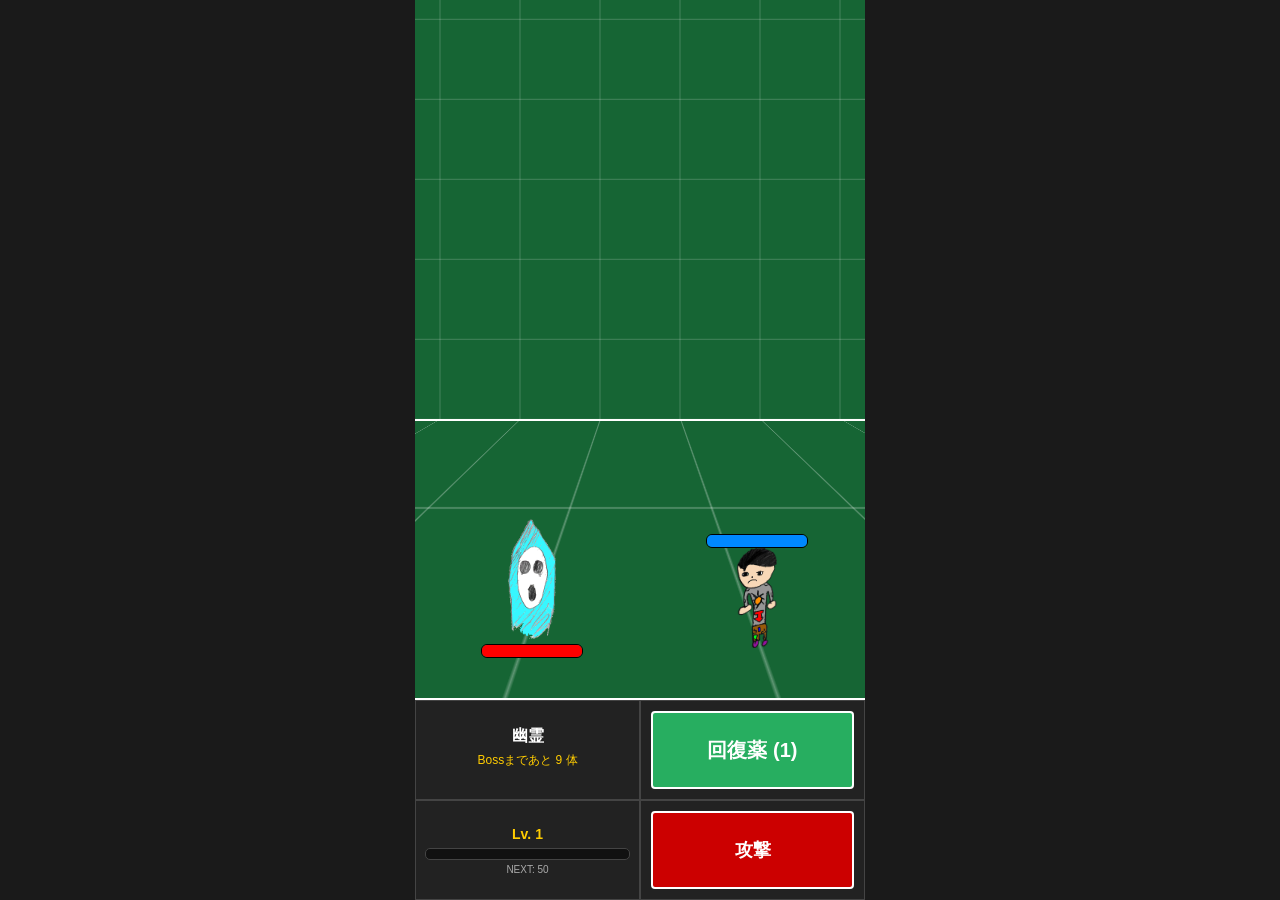
<file: battle.html>
<!DOCTYPE html>
<html>
<head>
    <meta charset="UTF-8">
    <meta name="viewport" content="width=device-width, initial-scale=1.0">
    <title>バトル画面</title>
    <link rel="stylesheet" href="battle_style.css">
</head>
<body>
<div id="game-container">
    <!-- 上半分：バトルフィールド -->
    <div id="battle-field">
        <div id="boss-curtain"></div>
        <!-- 敵サイド -->
        <div class="character-side" id="enemy-side">
            <div id="damage-effect"></div>
            <img src="assets/enemy.png" id="monster-sprite" alt="モンスター">
            <div class="hp-bar-container">
                <div id="hp-bar-fill"></div>
            </div>
        </div>

        <!-- プレイヤーサイド -->
        <div class="character-side" id="player-side">
            <div class="hp-bar-container">
                <div id="player-hp-bar-fill" style="background-color: #0088ff; width: 100%;"></div>
            </div>
            <img src="assets/player.png" id="player-sprite" alt="プレイヤー">
            <div id="player-damage-effect"></div>
        </div>

        <!-- 帰還ボタン（フィールド内に浮かせる） -->
        <button id="home-return-button" onclick="location.href='home.html'" style="display: none;">
            拠点へ戻る
        </button>
    </div>

    <!-- 下半分：UIコンテナ -->
    <div id="ui-container">
        <!-- 1. 左上 -->
        <div class="ui-slot" id="log-slot">
            <h1 id="monster-name">モンスター</h1>
            <p id="message-text">冒険開始！</p>
        </div>
        <!-- 2. 右上：回復薬ボタン -->
        <div class="ui-slot" id="item-slot">
            <button id="heal-button" style="width: 100%; height: 100%; background-color: #27ae60; color: white; font-weight: bold; border: 2px solid #fff; border-radius: 4px; cursor: pointer; font-size: 20px;">
                回復薬 (<span id="potion-count">0</span>)
            </button>
        </div>

        <!-- 3. 左下：ここを丸ごと差し替え -->
        <div class="ui-slot" id="level-slot">
            <div style="font-size: 14px; font-weight: bold; color: #ffcc00; margin-bottom: 2px;">
                Lv. <span id="level-text">1</span>
            </div>
            
            <!-- 経験値バーの土台 -->
            <div class="exp-bar-outer" style="width: 100%; height: 10px; background: #111; border: 1px solid #444; border-radius: 5px; overflow: hidden; margin: 4px 0; position: relative;">
                <!-- 経験値バーの中身（緑） -->
                <div id="exp-bar-fill" style="width: 0%; height: 100%; background: linear-gradient(90deg, #00ff88, #00aa55); transition: width 0.4s ease-out;"></div>
            </div>
            
            <!-- ここが重要！JSが探しているIDです -->
            <div style="font-size: 10px; color: #aaa;">
                NEXT: <span id="exp-needed-text">---</span>
            </div>
        </div>

        <!-- 4. 右下 -->
        <div class="ui-slot">
            <button id="attack-button">攻撃</button>
        </div>
    </div>
    <!-- battle.html の game-container の中（最後の方）に追加 -->
    <div id="gameover-modal" class="modal-overlay" style="display: none;">
        <div class="modal-content">
            <h2 style="color: #ff0000;">GAME OVER</h2>
            <p>力尽きてしまった...</p>
            <button onclick="location.href='home.html'" style="padding: 10px 20px; cursor: pointer;">拠点へ戻る</button>
        </div>
    </div>


</div>
<script src="items.js"></script>
<script src="battle.js"></script>
</body>
</html>
</file>
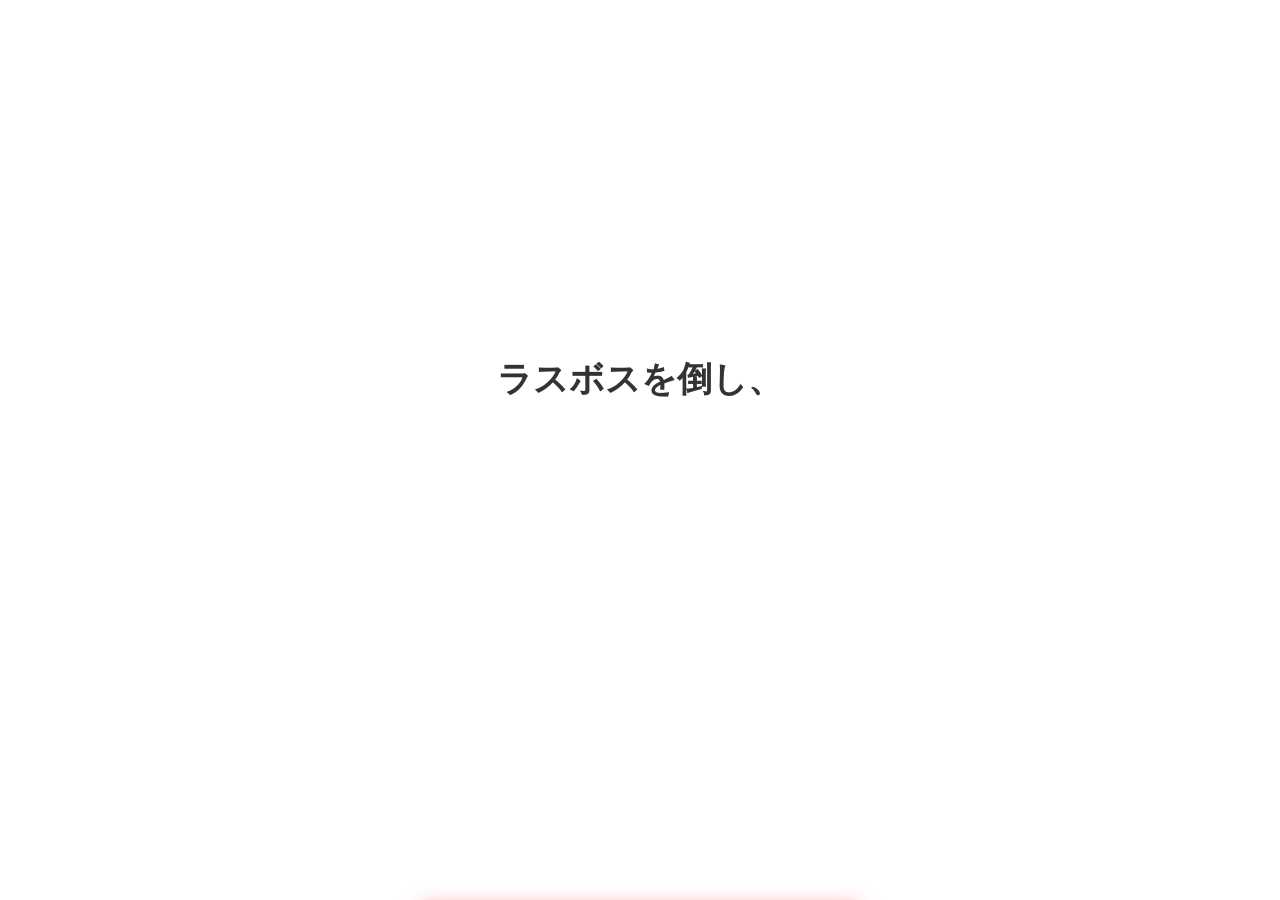
<file: ending.html>
<!DOCTYPE html>
<html lang="ja">
<head>
    <meta charset="UTF-8">
    <!-- 📱 【超重要：スマホ文字縮小バグ完全解決コード】 -->
    <!-- これを1行入れるだけで、スマホの画面サイズに文字やボタンが等倍でクッキリ大きくフィットします -->
    <meta name="viewport" content="width=device-width, initial-scale=1.0, maximum-scale=1.0, user-scalable=no">
    <title>Ending</title>
    <style>
        body {
            margin: 0;
            background: #fff;
            display: flex;
            justify-content: center;
            align-items: center;
            height: 100vh;
            overflow: hidden;
            font-family: "MS明朝", serif;
            transition: background 2s ease;
        }

        /* 裏クリア時に画面を神聖な黒・金デザインにするための特殊クラス */
        body.true-clear-style {
            background: #000000 !important;
        }
        body.true-clear-style #ending-text {
            color: #ffea00 !important; /* 金色の文字 */
        }
        body.true-clear-style #next-stage-popup {
            background: rgba(0, 20, 0, 0.9) !important; /* 深緑・聖なるシールド */
            border: 2px solid #ffea00 !important;
            box-shadow: 0 0 20px rgba(255, 234, 0, 0.6) !important;
        }
        body.true-clear-style .go-extra-btn {
            color: #ffea00 !important;
            border: 1px solid #ffea00 !important;
        }
        body.true-clear-style .go-extra-btn:hover {
            background: #ffea00 !important;
            color: #000 !important;
        }

        .noise-bg {
            position: fixed;
            top: -50%; left: -50%; width: 200%; height: 200%;
            background: url('https://transparenttextures.com');
            opacity: 0;
            pointer-events: none;
            z-index: 1;
        }

        @keyframes noise-anim {
            0% { transform: translate(0,0); }
            10% { transform: translate(-2px,-2px); }
            20% { transform: translate(2px,2px); }
            30% { transform: translate(-2px,4px); }
            100% { transform: translate(0,0); }
        }

        .noise-active {
            opacity: 0.2;
            animation: noise-anim 0.1s infinite;
        }

        #ending-text {
            text-align: center;
            z-index: 10;
            color: #333;
            transition: color 2s ease;
            box-sizing: border-box;
            padding: 20px;
            width: 100%;
            max-width: 450px; /* スマホサイズ内包 */
        }

        /* 💡 パソコン表示時のベース文字サイズを調整 */
        #ending-text h1 { font-size: 2.2rem; opacity: 0; transition: opacity 1.5s ease; margin-bottom: 25px; }
        #ending-text p { font-size: 1.4rem; opacity: 0; transition: opacity 1.5s ease; line-height: 1.8; }

        #fion-text {
            display: block;
            margin-top: 35px;
            font-size: 1.3rem;
            color: #ff4444;
            opacity: 0;
            transition: opacity 3s ease;
        }

        /* 画面下のポップアップ設定 */
        #next-stage-popup {
            position: fixed;
            bottom: -150px; /* 最初は隠しておく */
            left: 50%;
            transform: translateX(-50%);
            width: 85%;
            max-width: 400px;
            background: rgba(40, 0, 0, 0.9);
            border: 2px solid #ff4444;
            padding: 25px 20px;
            text-align: center;
            z-index: 100;
            transition: bottom 1s ease-out;
            border-radius: 10px;
            box-shadow: 0 0 20px rgba(255, 68, 68, 0.5);
        }

        #next-stage-popup.show {
            bottom: 60px; /* 浮かび上がる位置 */
        }

        .go-extra-btn {
            background: #000;
            color: #ff4444;
            border: 1px solid #ff4444;
            padding: 12px 24px;
            cursor: pointer;
            font-weight: bold;
            font-family: inherit;
            margin-top: 15px;
            font-size: 16px;
            border-radius: 5px;
        }

        .go-extra-btn:hover {
            background: #ff4444;
            color: #000;
        }

        ruby rt { font-size: 0.6em; }

        /* 📱 【レスポンシブ拡張】スマホ画面（450px以下）の時、文字とスキップボタンをガツンと巨大化させる */
        @media screen and (max-width: 450px) {
            #ending-text h1, body.true-clear-style #t1 {
                font-size: 32px !important;  /* 「ラスボスを倒し、」を非常に大きく */
                margin-bottom: 25px !important;
            }
            #ending-text p {
                font-size: 20px !important;  /* 「冒険はこれで終わった…」を読みやすく */
                line-height: 1.7 !important;
                margin: 15px 0 !important;
            }
            #fion-text {
                font-size: 18px !important;  /* 不穏な赤文字をクッキリ */
                margin-top: 45px !important;
                line-height: 1.6 !important;
            }
            #next-stage-popup {
                width: 90% !important;     
                padding: 20px !important;
            }
            #popup-title {
                font-size: 16px !important;  
                line-height: 1.5 !important;
            }
            .go-extra-btn {
                font-size: 16px !important;  
                padding: 14px 28px !important;
                width: 100% !important;      
                box-sizing: border-box;
            }
            /* 💡 右上の「▶ スキップ」ボタンをスマホの親指で確実にタップできる超快適サイズに巨大化 */
            #manual-skip-btn {
                top: 15px !important;
                right: 15px !important;
                padding: 10px 22px !important; /* ボタン自体の厚み（押しやすさ）をアップ */
                font-size: 16px !important;    /* 「▶ スキップ」の文字自体を大きく */
                border-radius: 25px !important;
                background: rgba(0, 0, 0, 0.85) !important; /* よりクッキリ見やすく */
            }
        }
    </style>
</head>

<body>

    <div class="noise-bg" id="noise"></div>

    <!-- 💡 【新規追加】スキップボタン（最初は非表示、スマホ枠の右上に固定されます） -->
    <button id="manual-skip-btn" style="
        display: none; 
        position: fixed; 
        top: 20px; 
        right: 20px; 
        z-index: 200; 
        background: rgba(0, 0, 0, 0.7); 
        color: #fff; 
        border: 1px solid #555; 
        padding: 6px 14px; 
        font-size: 13px; 
        font-weight: bold; 
        border-radius: 20px; 
        cursor: pointer;
        box-shadow: 0 0 10px rgba(0,0,0,0.5);
    ">
        ▶ スキップ
    </button>

    <div id="ending-text">
        <h1 id="t1">ラスボスを倒し、</h1>
        <p id="t2">冒険はこれで終わった……</p>
        <span id="fion-text">
            しかし、何やら<ruby>不穏<rt>ふおん</rt></ruby>な雰囲気が漂い始める…
        </span>
    </div>

    <!-- ポップアップ枠 -->
    <div id="next-stage-popup">
        <div id="popup-title" style="color: #fff; margin-bottom: 10px; font-size: 14px;">未知の領域への扉が開かれた…</div>
        <button class="go-extra-btn" id="popup-btn" onclick="goToExtra()">本当の戦いへ向かう</button>
    </div>

<script>
// グローバル変数として定義し、HTML側のonclickから呼び出せるように連動
let goToExtra = function() {}; 

window.addEventListener('DOMContentLoaded', () => {
    // 1. セーブデータを読み込む（現在のステージIDを取得）
    const savedData = JSON.parse(localStorage.getItem('hacksla_data') || '{}');
    const stageId = Number(savedData.currentStageId) || 5;

    // 操作するHTML要素を取得
    const t1 = document.getElementById('t1');
    const t2 = document.getElementById('t2');
    const fionText = document.getElementById('fion-text');
    const noise = document.getElementById('noise');
    const popup = document.getElementById('next-stage-popup');
    const popupTitle = document.getElementById('popup-title');
    const popupBtn = document.getElementById('popup-btn');
    const skipBtn = document.getElementById('manual-skip-btn'); // スキップボタン

    // ⏳ 共通の時間差フェードイン演出（タイムライン）
    setTimeout(() => { if(t1) t1.style.opacity = 1; }, 500);
    setTimeout(() => { if(t2) t2.style.opacity = 1; }, 2000);

    // 2. 【裏ステージ（ステージ8）クリアの演出】
    // 2. 【裏ステージ（ステージ8）クリアの演出】
    if (stageId === 8) {
        // 💡【修正】最初は白い背景をキープし、文字だけをゴールドに変更！
        if (t1) t1.innerText = "✨ TRUE CLEAR ✨";
        if (t2) t2.innerHTML = "あなたは『異界の支配者』を<br>完全に討ち果たした！<br>蠢く赤暗い霧は晴れ、<br>真の平和が訪れた。";
        
        // 3.5秒後に、祝福のメッセージをフェードイン
        setTimeout(() => {
            if (fionText) {
                fionText.style.color = "#ffea00"; // 金色
                fionText.innerHTML = "🎉 裏ステージ、制覇おめでとうございます！！";
                fionText.style.opacity = 1;
            }
        }, 3500);

        // 💥【新規追加】4.5秒後に、画面全体が「ゆっくりと神聖な漆黒（黒＋金デザイン）」へ変化するドラマチック演出！
        setTimeout(() => {
            document.body.classList.add('true-clear-style');
        }, 4500);

        // 6.5秒後に、クリア祝いのポップアップをせり上げる
        const bossTimer = setTimeout(() => {
            if (popupTitle) popupTitle.innerText = "異界の脅威は去った。さぁ戻ろう！";
            if (popupBtn) popupBtn.innerText = "拠点へ戻る";
            if (popup) popup.classList.add('show');
            if (skipBtn) skipBtn.style.display = "none";
        }, 6500);

        // ボタンを押したときの挙動を「拠点へ戻る」に設定
        goToExtra = function() {
            savedData.hasSeenTrueEnding = true;
            savedData.currentStageId = 6;
            localStorage.setItem('hacksla_data', JSON.stringify(savedData));
            location.href = 'home.html';
        };

        if (skipBtn && savedData.hasSeenTrueEnding === true) {
            skipBtn.style.display = "block";
            skipBtn.onclick = () => {
                clearTimeout(bossTimer);
                goToExtra();
            };
        }


    // 3. 【通常ステージ（ステージ5）クリアの演出】
    } else {
        // 元からあった不穏なノイズ演出タイムラインをそのまま実行
        setTimeout(() => {
            if (fionText) fionText.style.opacity = 1;
        }, 3500);

        // 5.5秒後に画面がバグるノイズを発動
        setTimeout(() => {
            if (noise) noise.classList.add('noise-active');
            document.body.style.background = "#200000"; // 薄暗い赤に変色
            if (t1) t1.style.color = "#ff4444";
            if (t2) t2.style.color = "#ff4444";
        }, 5500);

        // 7.5秒後に、異界ゲート解放のポップアップをせり上げる
        const normalTimer = setTimeout(() => {
            if (popup) popup.classList.add('show');
            if (skipBtn) skipBtn.style.display = "none"; // ポップアップが出たらスキップは消す
        }, 7500);

        // ボタンを押したときの挙調を「裏ステージ解放」に設定
        goToExtra = function() {
            // ⭐ 1回見た記憶（フラグ）をセーブデータに刻む
            savedData.hasSeenNormalEnding = true;
            savedData.isExtraUnlocked = true;
            savedData.currentStageId = 6; // 初期値をステージ6にする
            localStorage.setItem('hacksla_data', JSON.stringify(savedData));
            location.href = 'extra_stage_select.html';
        };

        // 💡 既読プレイヤーへのスキップ処理のバインド
        if (skipBtn && savedData.hasSeenNormalEnding === true) {
            skipBtn.style.display = "block"; // 過去に見ていればスキップボタンを表示！
            skipBtn.onclick = () => {
                clearTimeout(normalTimer); // 演出タイマーをすべて停止
                goToExtra(); // 即座にデータを保存して裏の選択画面へワープ
            };
        }
    }
});
</script>

</body>
</html>
</file>
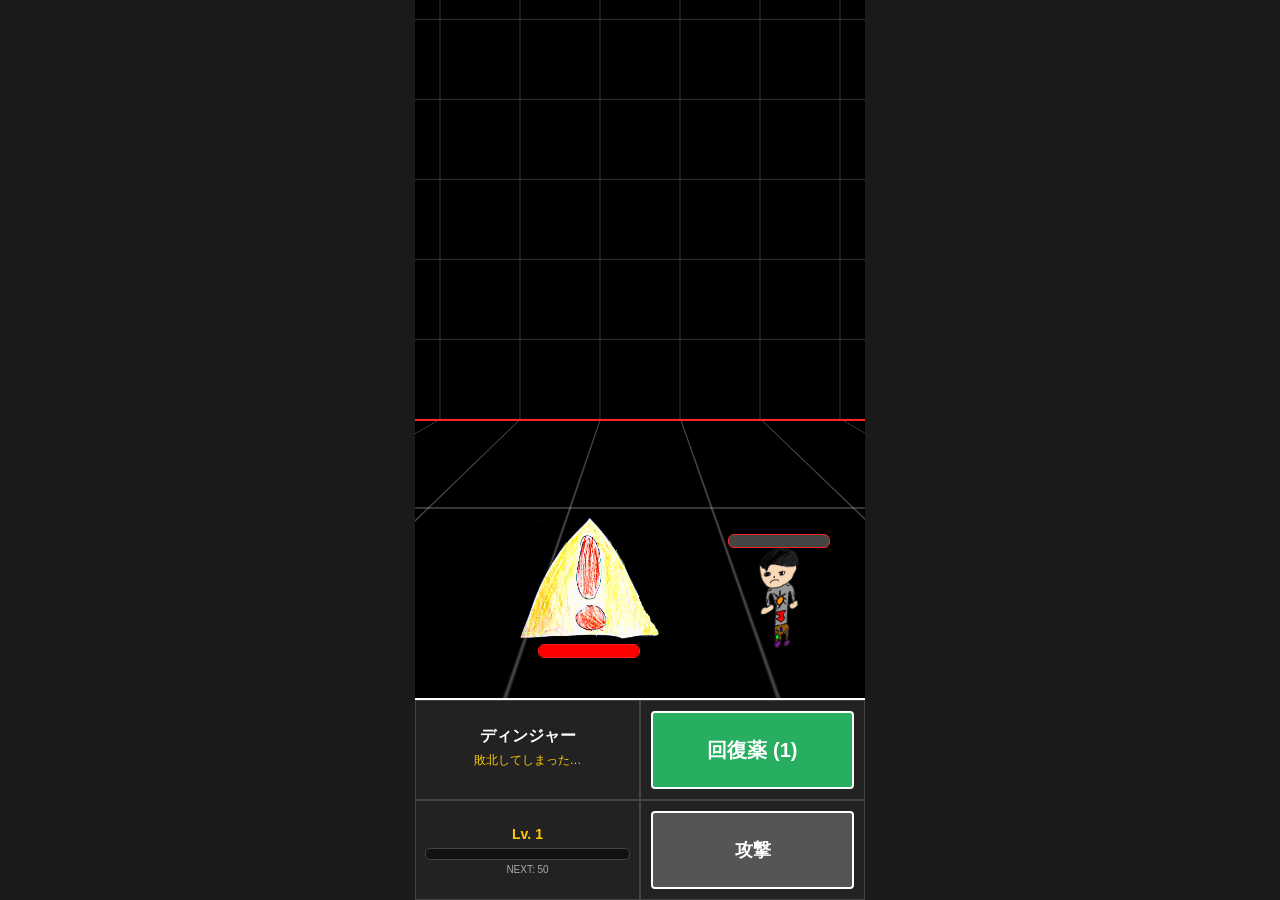
<file: extra_stage.html>
<!DOCTYPE html>
<html>
<head>
    <meta charset="UTF-8">
    <meta name="viewport" content="width=device-width, initial-scale=1.0">
    <title>バトル画面</title>
    <link rel="stylesheet" href="battle_style.css">
    <!-- ★裏ステージ専用：壁・地面の全境界線を赤く明滅 ＋ 真ボス専用・時空の歪み（超・線増量版）★ -->
    <style>
        /* 1. 【壁と地面の間の線を含め、すべての境界線を赤く染める】 */
        #battle-field,
        #battle-field *,
        #battle-field::before,
        #battle-field::after,
        .character-side,
        [class*="line"], 
        [id*="line"],
        [class*="grid"],
        [id*="grid"],
        [class*="floor"],
        [class*="wall"],
        [class*="border"],
        [id*="border"],
        [class*="divider"],
        [id*="divider"] {
            border-color: #ff2222 !important;
            border-bottom-color: #ff2222 !important;
            border-top-color: #ff2222 !important;
            outline-color: #ff2222 !important;
        }

        /* 2. 画面を三角に欠けさせず、背景線を怪しく赤く明滅させる設定 */
        #battle-field {
            position: relative !important;
            animation: extra-red-glow 2.5s infinite ease-in-out !important;
            box-sizing: border-box !important;
            background-color: #100000;
        }

        /* 🌀【本物再現】クロノトリガー魔王戦・時空の歪み（サイケデリック縦縞ウェーブ） */
        /* 丸い吸い込みではなく、紫・赤・黒の禍々しい歪んだ縦縞模様が永久ループで横に超高速で走り抜けます */
        .chrono-magus-distortion {
            position: absolute !important;
            top: 0 !important; left: 0 !important; width: 100% !important; height: 100% !important;
            z-index: 0 !important;
            pointer-events: none !important;
            background: linear-gradient(
                90deg, 
                #000 0%, #150025 15%, #400010 30%, #000 45%, 
                #250035 60%, #000 75%, #300000 90%, #000 100%
            ) !important;
            background-size: 300% 100% !important;
            animation: magus-warp-flow 1.5s infinite linear, magus-twist 4s infinite ease-in-out !important;
            overflow: hidden !important;
        }

        /* 空間を引き裂く、無数の超極細の縦スリットスピードライン（線量を圧倒的限界突破） */
        .chrono-magus-distortion::after {
            content: "" !important;
            position: absolute !important;
            top: 0 !important; left: 0 !important; width: 100% !important; height: 100% !important;
            background: repeating-linear-gradient(
                90deg,
                transparent,
                transparent 3px,
                rgba(255, 0, 50, 0.25) 5px,
                rgba(0, 0, 0, 0.4) 8px,
                transparent 12px
            ) !important;
            animation: magus-slit-vibrate 0.1s infinite linear !important; /* 超高速横振動 */
        }

        /* ⏳ アニメーション1：無数の縦縞スピードラインが左から右へ超高速で流れ去る永久ループ */
        @keyframes magus-warp-flow {
            0% { background-position: 0% 0%; }
            100% { background-position: 300% 0%; }
        }

        /* ⏳ アニメーション2：空間全体がグニャグニャと斜めに引き裂かれるように激しく波打つウェーブ効果 */
        @keyframes magus-twist {
            0% { 
                filter: hue-rotate(0deg) contrast(1.3) saturate(1.5); 
                transform: skewX(0deg) scale(1); 
            }
            50% { 
                filter: hue-rotate(-40deg) contrast(2) saturate(2.5); 
                transform: skewX(12deg) scale(1.1); 
            }
            100% { 
                filter: hue-rotate(0deg) contrast(1.3) saturate(1.5); 
                transform: skewX(0deg) scale(1); 
            }
        }

        /* ⏳ アニメーション3：スピードラインをパチパチと細かくガタガタと横振動させる */
        @keyframes magus-slit-vibrate {
            0% { transform: translateX(-2px); opacity: 0.8; }
            50% { transform: translateX(3px) scaleY(1.05); opacity: 1; }
            100% { transform: translateX(-2px); opacity: 0.8; }
        }

        /* 真ボス専用：赤いオーラエフェクト */
        img#monster-sprite.true-boss-aura {
            filter: drop-shadow(0 0 15px #ff0000) drop-shadow(0 0 30px #ff3333) !important;
            animation: true-boss-aura-pulse 1.5s infinite ease-in-out !important;
        }

        @keyframes true-boss-aura-pulse {
            0% { filter: drop-shadow(0 0 12px #ff0000) drop-shadow(0 0 25px #ff3333) !important; }
            50% { filter: drop-shadow(0 0 25px #ff0000) drop-shadow(0 0 50px #ff0000) brightness(1.2) !important; }
            100% { filter: drop-shadow(0 0 12px #ff0000) drop-shadow(0 0 25px #ff3333) !important; }
        }

        /* 敵キャラ（雑魚）の攻撃時ブルブル揺れモーション */
        img#monster-sprite.shake-animation {
            display: block !important;
            animation: enemy-attack-shake 0.4s ease-in-out !important;
        }

        @keyframes enemy-attack-shake {
            0% { transform: scale(1) translateX(0) rotate(0deg); }
            15% { transform: scale(1.05) translateX(-15px) rotate(-4deg); }
            30% { transform: scale(1.05) translateX(15px) rotate(4deg); }
            45% { transform: scale(1) translateX(-10px) rotate(-2deg); }
            60% { transform: scale(1) translateX(8px) rotate(2deg); }
            80% { transform: scale(1) translateX(-4px) rotate(-1deg); }
            100% { transform: scale(1) translateX(0) rotate(0deg); }
        }

        /* 💥 【最優先・新規追加】裏ボス・真ボス専用：巨大化した状態のまま、その場で巨体を激しく揺らす設定 */
        img#monster-sprite.boss-giant-mode.shake-animation {
            animation: extra-boss-giant-shake 0.4s ease-in-out !important;
        }

        @keyframes extra-boss-giant-shake {
            0% { transform: scale(1.6) translate(0, 0) rotate(0deg); }
            15% { transform: scale(1.65) translate(-15px, 0) rotate(-3deg); }
            30% { transform: scale(1.65) translate(15px, 0) rotate(3deg); }
            45% { transform: scale(1.6) translate(-10px, 0) rotate(-1deg); }
            60% { transform: scale(1.6) translate(8px, 0) rotate(1deg); }
            100% { transform: scale(1.6) translate(0, 0) rotate(0deg); }
        }

        /* 背景明滅アニメーション */
        @keyframes extra-red-glow {
            0% { box-shadow: inset 0 0 15px rgba(54, 9, 204, 0.5) !important; }
            50% { box-shadow: inset 0 0 45px rgba(255, 0, 0, 0.9) !important; }
            100% { box-shadow: inset 0 0 15px rgba(2, 187, 249, 0.5) !important; }
        }

        /* 👾 裏ステージの雑魚モンスター専用のサイズアップ設定 */
        img#monster-sprite {
            width: 140px !important;  
            height: auto !important;
            max-width: 150px !important;
            object-fit: contain !important;
            transition: transform 0.1s ease, opacity 0.5s ease-out !important; 
        }

        /* ⚠️ 大ボス（異界の支配者や最恐タッグ）が出現した時は、さらに巨大（画面いっぱい）にする設定を最優先 */
        img#monster-sprite.boss-giant-mode {
            width: 220px !important;  
            max-width: 240px !important;
        }
    </style>
</head>

<body>
<div id="game-container">
    <!-- 上半分：バトルフィールド -->
    <div id="battle-field">
        <!-- 時空の歪み背景を出し入れするための専用コンテナ層 -->
        <div id="extra-distortion-bg"></div>

        <div id="boss-curtain"></div>
        <!-- 敵サイド -->
        <div class="character-side" id="enemy-side">
            <div id="damage-effect"></div>
            <img src="assets/enemy.png" id="monster-sprite" alt="モンスター">
            <div class="hp-bar-container">
                <div id="hp-bar-fill"></div>
            </div>
        </div>

        <!-- プレイヤーサイド -->
        <div class="character-side" id="player-side">
            <div class="hp-bar-container">
                <div id="player-hp-bar-fill" style="background-color: #0088ff; width: 100%;"></div>
            </div>
            <img src="assets/player.png" id="player-sprite" alt="プレイヤー">
            <div id="player-damage-effect"></div>
        </div>

        <!-- 帰還ボタン -->
        <button id="home-return-button" onclick="location.href='home.html'" style="display: none;">
            拠点へ戻る
        </button>
    </div>

    <!-- 下半分：UIコンテナ -->
    <div id="ui-container">
        <div class="ui-slot" id="log-slot">
            <h1 id="monster-name">モンスター</h1>
            <p id="message-text">冒険開始！</p>
        </div>
        <div class="ui-slot" id="item-slot">
            <button id="heal-button" style="width: 100%; height: 100%; background-color: #27ae60; color: white; font-weight: bold; border: 2px solid #fff; border-radius: 4px; cursor: pointer; font-size: 20px;">
                回復薬 (<span id="potion-count">0</span>)
            </button>
        </div>
        <div class="ui-slot" id="level-slot">
            <div style="font-size: 14px; font-weight: bold; color: #ffcc00; margin-bottom: 2px;">
                Lv. <span id="level-text">1</span>
            </div>
            <div class="exp-bar-outer" style="width: 100%; height: 10px; background: #111; border: 1px solid #444; border-radius: 5px; overflow: hidden; margin: 4px 0; position: relative;">
                <div id="exp-bar-fill" style="width: 0%; height: 100%; background: linear-gradient(90deg, #00ff88, #00aa55); transition: width 0.4s ease-out;"></div>
            </div>
            <div style="font-size: 10px; color: #aaa;">
                NEXT: <span id="exp-needed-text">---</span>
            </div>
        </div>
        <div class="ui-slot">
            <button id="attack-button">攻撃</button>
        </div>
    </div>

    <!-- ゲームオーバーモーダル -->
    <div id="gameover-modal" class="modal-overlay" style="display: none;">
        <div class="modal-content">
            <h2 style="color: #ff0000;">GAME OVER</h2>
            <p>力尽きてしまった...</p>
            <button onclick="location.href='home.html'" style="padding: 10px 20px; cursor: pointer;">拠点へ戻る</button>
        </div>
    </div>

</div>
    <script src="items.js"></script>
    <script src="extra_monsters.js"></script>
    <script src="extra_battle.js"></script>
</body>
</html>
</file>
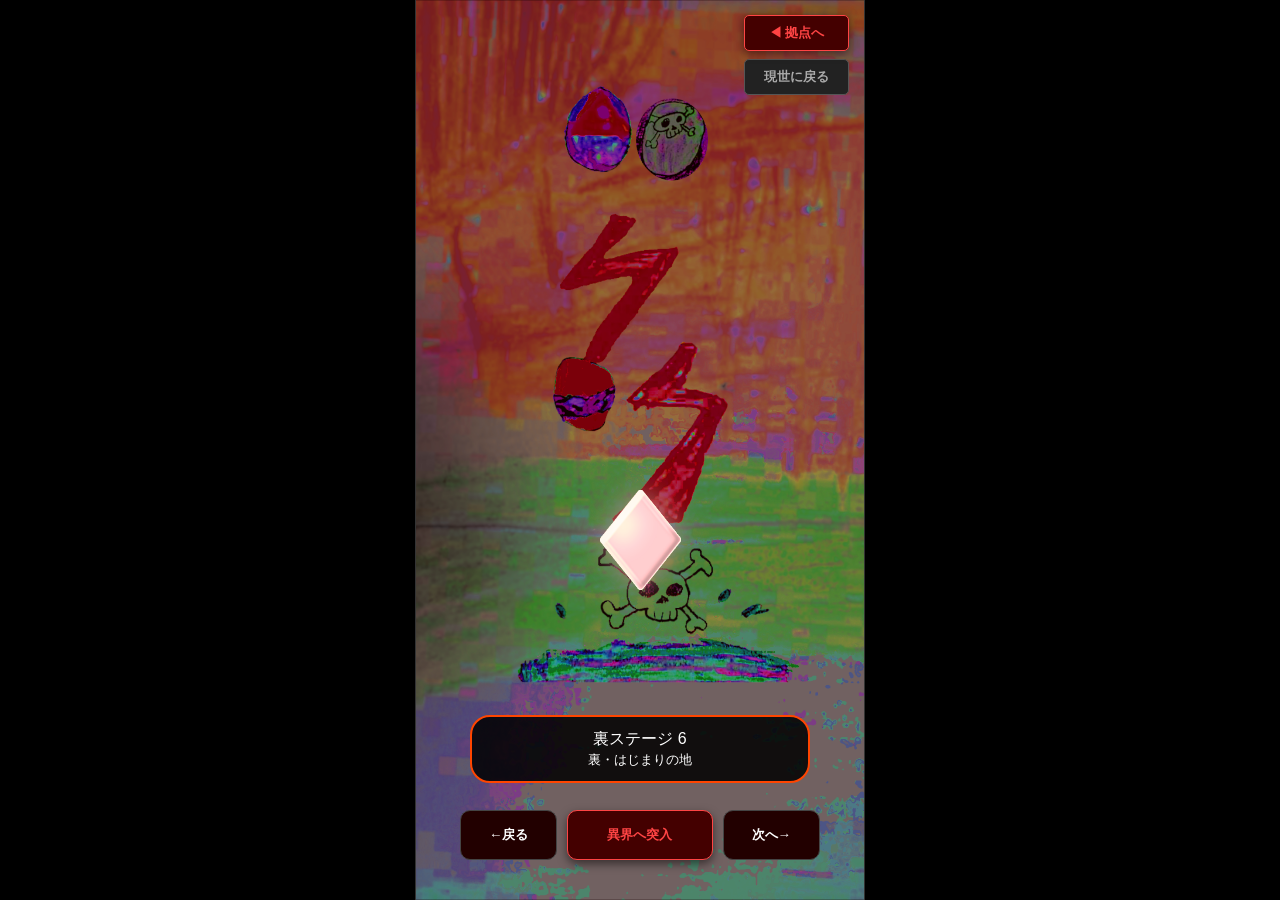
<file: extra_stage_select.html>
<!DOCTYPE html>
<html lang="ja">
<head>
    <meta charset="UTF-8">
    <meta name="viewport" content="width=device-width, initial-scale=1.0">
    <title>ステージ選択</title>
    <!-- 1. 元のCSSを読み込みます -->
    <link rel="stylesheet" href="stage_select_style.css">
    
    <style>
        /* 2. PC表示用：外側を真っ黒にする設定のみ（配置を壊すflexは使いません） */
        html, body {
            margin: 0 !important;
            padding: 0 !important;
            background-color: #000000 !important;
            height: 100dvh !important;
            overflow: hidden !important;
        }

        /* 3. スマホ枠固定 ＋ あなたが用意した裏の背景画像を設置 */
        .stage-container {
            width: 100% !important;
            max-width: 450px !important; 
            height: 100dvh !important;   
            position: relative !important; /* ボタンを下部固定するための基準点 */
            box-sizing: border-box !important;
            border-left: 1px solid #333 !important;  
            border-right: 1px solid #333 !important;
            overflow: hidden !important;
            
            /* PC画面で中央に寄せるための設定 */
            margin: 0 auto !important; 

            /* 手前の通常画像を完全に消し去り、裏画像を貼る */
            background-color: #100000 !important;
            background-image: url('extra/extra_stage.png') !important; 
            background-size: cover !important;
            background-position: center !important;
        }

        /* 4. スマホ枠の中だけに「赤暗い霧」をかける */
        .stage-container::before {
            content: "" !important;
            position: absolute !important;
            top: 0 !important; left: 0 !important; width: 100% !important; height: 100% !important;
            background: rgba(40, 0, 0, 0.4) !important; 
            pointer-events: none !important;
            z-index: 1 !important;
        }

        /* 5. 「拠点へ」ボタン：スマホ枠の右上にピタッと固定し、通常と同じサイズ・位置にする */
            /* 5. 右上のボタンエリア：2つのボタンを縦に綺麗に並べる */
        /* 5. 右上のボタンエリア：重なりを完全に解消し、右端に美しく縦整列させる */
        #extra-nav-buttons {
            position: absolute !important;
            top: 15px !important;
            right: 15px !important;
            display: flex !important;
            flex-direction: column !important; /* 確実に縦並びにする */
            gap: 8px !important;               /* ボタン同士の上下のスキマ */
            align-items: flex-end !important;  /* 右端のラインを完全に揃える */
            z-index: 10 !important;
            width: auto !important;
        }

        /* 2つのボタン共通：古いCSSの干渉をすべて遮断し、サイズを完全に統一する */
        #home-return-button, #gensei-return-button {
            /* ★最重要：古いCSSの配置ルールを完全にリセットして枠の中に閉じ込める */
            position: static !important; 
            
            /* ★最重要：ボタンの横幅を「90px」に統一し、ガタつきと重なりを100%防止 */
            width: 105px !important; 
            height: auto !important;
            padding: 8px 0 !important;   /* 上下の押しやすさを保ちつつ、横は文字を中央寄せ */
            text-align: center !important;
            margin: 0 !important;        /* 古いCSSの余白の残骸をクリア */
            font-size: 13px !important; 
            font-weight: bold !important;
            border-radius: 5px !important; 
            cursor: pointer !important;
            box-sizing: border-box !important;
        }

        /* 拠点へボタン：赤黒いデザイン */
        #home-return-button {
            background: #400 !important;
            color: #f44 !important;
            border: 1px solid #f44 !important;
        }

        /* 現世に戻るボタン：ダークグレーデザイン */
        #gensei-return-button {
            background: #222 !important;
            color: #aaa !important;
            border: 1px solid #555 !important;
        }



        /* 6. 決定・戻るボタンのエリアを画面の最下部に強制ピン留め */
        .stage-ui-wrapper {
            position: absolute !important;
            bottom: 40px !important;  /* 画面の一番底から40px浮かせた位置に固定 */
            left: 50% !important;
            transform: translateX(-50%) !important; /* 横方向の完全ど真ん中寄せ */
            width: 90% !important;   
            max-width: 400px !important;
            text-align: center !important;
            z-index: 10 !important;
        }

        /* 7. ボタン同士の横並びを綺麗に保る */
        .stage-buttons {
            display: flex !important;
            justify-content: center !important;
            gap: 10px !important; 
            margin-top: 12px !important;
            width: 100% !important;
        }

        /* 8. ボタン自体の色を裏仕様に微調整 */
        .stage-btn {
            background: #200 !important;
            color: #fff !important;
            border: 1px solid #444 !important;
        }
        #decide-btn {
            background: #400 !important;
            color: #f44 !important;
            border: 1px solid #f44 !important;
        }

        /* 魔法陣（カーソル）も霧より手前へ出す */
        #selection-cursor {
            position: relative !important;
            z-index: 5 !important;
        }
    </style>
</head>

<body>
    <div class="stage-container">
        <!-- ★「拠点へ」の行き先を home.html に変更し、その下に「現世に戻る」を追加 -->
        <div id="extra-nav-buttons">
            <button id="home-return-button" onclick="location.href='home.html'">
                ◀ 拠点へ
            </button>
            <button id="gensei-return-button">
                現世に戻る
            </button>
        </div>

        <!-- 2. 3D回転カーソル（魔法陣） -->
        <div id="selection-cursor">
            <div class="layer layer1"></div>
            <div class="layer layer2"></div>
            <div class="layer layer3"></div>
        </div>

        <!-- 3. UIエリア（下部に中央寄せで配置） -->
        <div class="stage-ui-wrapper">
            <!-- ステージ情報表示 -->
            <div id="stage-info">
                <span id="stage-title">ステージ 6</span><br>
                <small id="stage-description">裏・はじまりの地</small>
            </div>
            
            <!-- ボタン並び： ←戻る 決定 次へ→ -->
            <div class="stage-buttons">
                <button id="prev-btn" class="stage-btn control-btn">←戻る</button>
                <button id="decide-btn" class="stage-btn">決定</button>
                <button id="next-btn" class="stage-btn control-btn">次へ→</button>
            </div>
        </div> 
    </div> <!-- stage-container 閉じ -->

    <script src="extra_stage_select.js"></script>
</body>
</html>
</file>
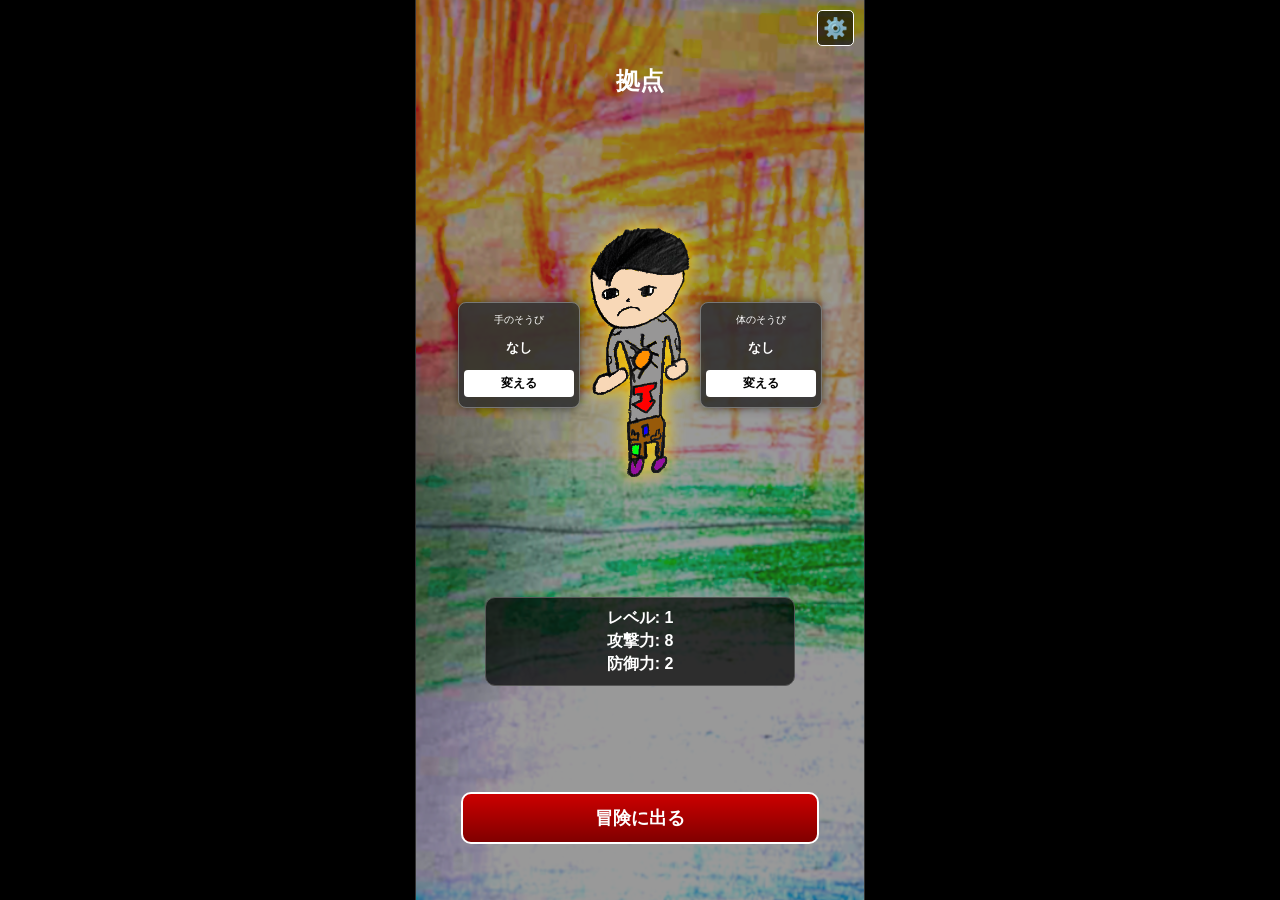
<file: home.html>
<!DOCTYPE html>
<html lang="ja">
<head>
    <meta charset="UTF-8">
    <meta name="viewport" content="width=device-width, initial-scale=1.0">
    <title>ホーム拠点</title>
    <link rel="stylesheet" href="home_style.css">
</head>
<body>
    <div class="home-container">
        <!-- 1. 右上の設定メニュー -->
        <div id="home-menu-wrapper">
            <button id="gear-button">⚙️</button>
            <div id="home-menu-list" style="display: none;">
                <button onclick="location.href='opening.html'">タイトルへ戻る</button>
            </div>
        </div>

        <h2>拠点</h2>

        <!-- 2. 中央の装備レイアウト -->
        <div class="equipment-layout">
            <div class="equip-slot" id="weapon-slot">
                <span class="slot-label">手のそうび</span>
                <div class="equipped-item-name" id="current-weapon-name">なし</div>
                <button class="change-btn" onclick="openInventory('weapons')">変える</button>
            </div>

            <div class="player-preview">
                <img src="assets/player.png" style="width: 100px; filter: drop-shadow(0 0 10px gold);">
            </div>

            <div class="equip-slot" id="armor-slot">
                <span class="slot-label">体のそうび</span>
                <div class="equipped-item-name" id="current-armor-name">なし</div>
                <button class="change-btn" onclick="openInventory('armors')">変える</button>
            </div>
        </div>

        <!-- 3. ステータス表示 -->
        <div class="status-window">
            <p>レベル: <span id="home-level">1</span></p>
            <p>攻撃力: <span id="home-atk">10</span></p>
            <p>防御力: <span id="home-def">5</span></p>
        </div>

        <!-- 4. 冒険ボタン -->
        <button class="battle-start-btn" id="adventure-button">
            冒険に出る
        </button>

        <!-- 5. インベントリ・モーダル（スマホ枠の内側に配置） -->
        <div id="inventory-modal" class="modal-overlay" style="display: none;">
            <div class="inventory-content">
                <div class="inventory-header">
                    <h3 id="inventory-title">持ち物リスト</h3>
                    <div id="equipped-mini-slot">
                        <!-- JSでここに「装備中の武器」等が入る -->
                    </div>
                </div>
                
                <hr style="border: 0; border-top: 1px solid #444; margin: 5px 0 10px 0;">

                <div id="item-list-area">
                    <!-- JSでここに2列のリストが入る -->
                </div>
                
                <button class="close-btn" onclick="closeInventory()">閉じる</button>
            </div>
        </div>

    </div> <!-- ★ここ！ home-container の閉じタグが重要です -->

    <script src="items.js"></script>
    <script src="home.js"></script>
</body>
</html>
</file>
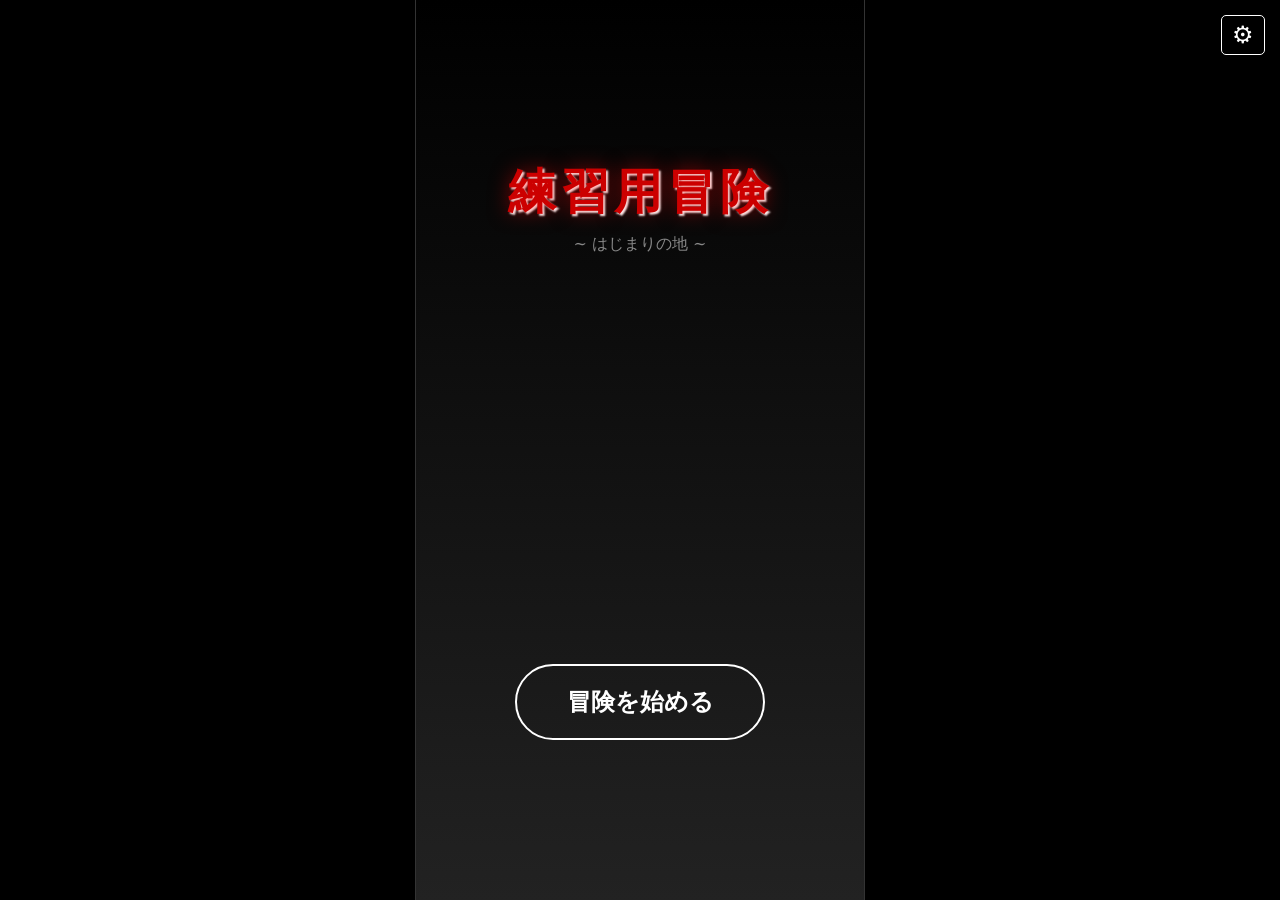
<file: opening.html>
<!DOCTYPE html>
<html lang="ja">
<head>
    <meta charset="UTF-8">
    <meta name="viewport" content="width=device-width, initial-scale=1.0"> <!-- スマホで見るために必須の一行 -->
    <title>オープニング</title>
    <link rel="stylesheet" href="opening_style.css">
    <!-- <style>タグの中身は opening_style.css に移したので削除してスッキリさせました -->
</head>
<body>    
    <!-- クラス名を opening-container に変更してCSSと連動させます -->
    <div class="opening-container">
        <!-- ★ここから追加：歯車メニューのHTML -->
        <div id="home-menu-wrapper">
            <button id="gear-button">⚙</button>
            <div id="home-menu-list" style="display: none;">
                <button id="reset-button">データリセット</button>
            </div>
        </div>
    
    <div id="reset-modal" class="modal-overlay" style="display: none;">
        <div class="modal-content">
            <h3>データをリセットしますか？</h3>
            <p>この操作は取り消せません。</p>
            <div class="modal-buttons">
                <button id="modal-cancel">やめる</button>
                <button id="modal-confirm">リセットする</button>
            </div>
        </div>
    </div>

        <div class="title-logo">
            <h1>練習用冒険</h1>
            <p>~ はじまりの地 ~</p>
        </div>

        <button class="start-button" onclick="location.href='home.html'">
            冒険を始める
        </button>
    </div>

    <!-- リセット処理用のスクリプトを追加 -->
    <script src="opening.js"></script>

</body>
</html>
</file>
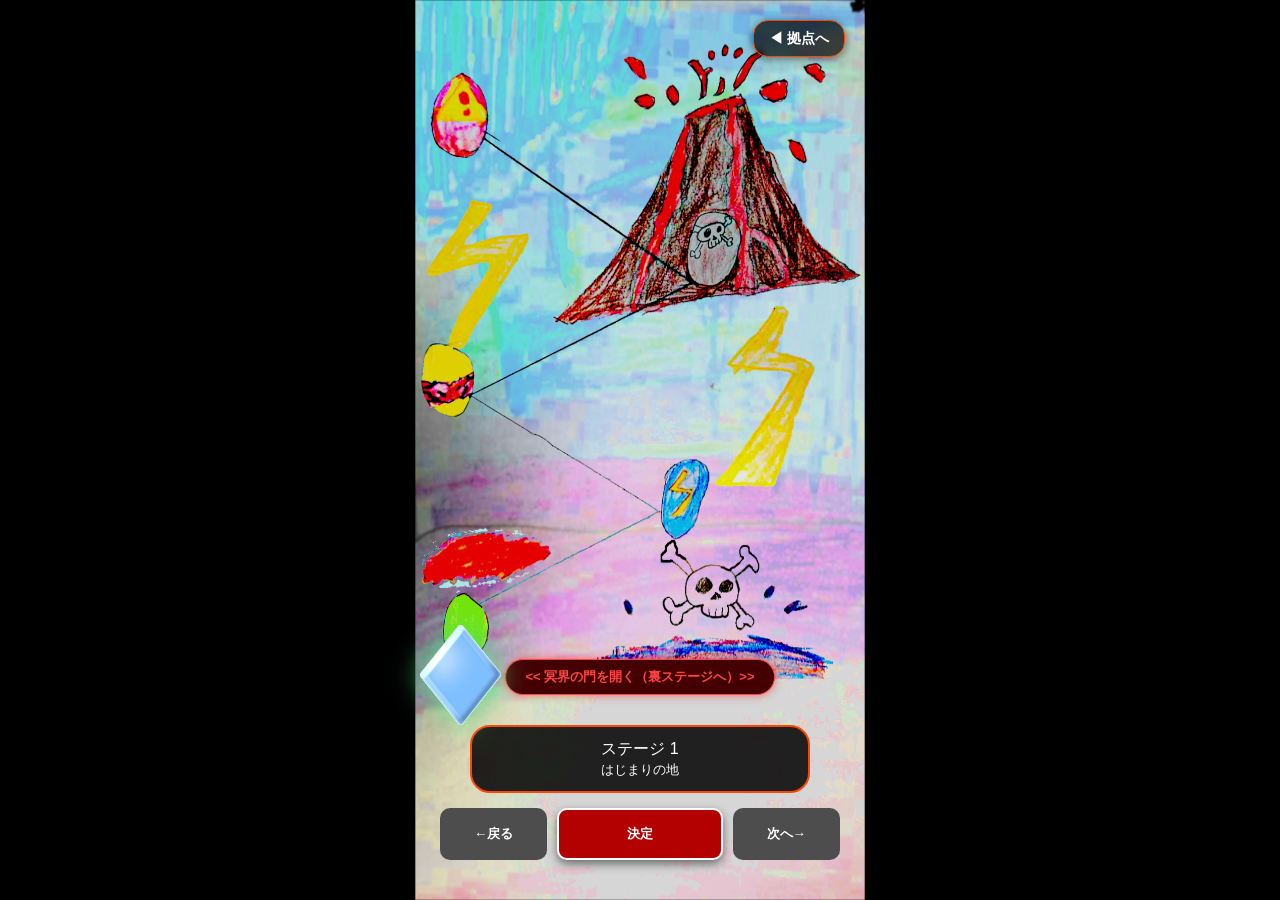
<file: stage_select.html>
<!DOCTYPE html>
<html lang="ja">
<head>
    <meta charset="UTF-8">
    <meta name="viewport" content="width=device-width, initial-scale=1.0">
    <title>ステージ選択</title>
    <link rel="stylesheet" href="stage_select_style.css">
</head>
<body>
    <div class="stage-container">
        <!-- 1. 拠点へ戻るボタン（左上に配置） -->
        <button id="home-return-button" onclick="location.href='home.html'">
            ◀ 拠点へ
        </button>

        <!-- 2. 3D回転カーソル（魔法陣） -->
        <div id="selection-cursor">
            <div class="layer layer1"></div>
            <div class="layer layer2"></div>
            <div class="layer layer3"></div>
        </div>

        <!-- 3. UIエリア（下部に中央寄せで配置） -->
        <div class="stage-ui-wrapper">

            <!-- 【通常・裏の切り替え連動エリア】解放時のみ block に変化させます -->
            <div id="extra-switch-container" style="display: none; margin-bottom: 15px;">
                <button id="toggle-extra-mode" style="background: #400; color: #f44; border: 1px solid #f44; padding: 8px 20px; border-radius: 20px; font-size: 13px; font-weight: bold; cursor: pointer; box-shadow: 0 0 10px rgba(255,0,0,0.5);" onclick="location.href='extra_stage_select.html'">
                    <<  冥界の門を開く（裏ステージへ）>>
                </button>
            </div>

            <!-- ステージ情報表示 -->
            <div id="stage-info">
                <span id="stage-title">ステージ 1</span><br>
                <small id="stage-description">はじまりの草原</small>
            </div>
            
            <!-- ボタン並び： ←戻る 決定 次へ→ -->
            <div class="stage-buttons">
                <button id="prev-btn" class="stage-btn control-btn">←戻る</button>
                <button id="decide-btn" class="stage-btn">決定</button>
                <button id="next-btn" class="stage-btn control-btn">次へ→</button>
            </div>
        </div> 
    </div> <!-- stage-container 閉じ -->

    <!-- 通常ステージ選択画面用のメインスクリプト（既存であれば活かしてください） -->
    <script src="stage_select.js"></script>

    <!-- 【最重要】裏ステージ解放状態チェック＆ボタン点火スクリプト -->
    <script>
    document.addEventListener('DOMContentLoaded', () => {
        // 1. セーブデータを読み込む
        const savedData = JSON.parse(localStorage.getItem('hacksla_data') || '{}');

        // 2. 裏ステージ（異界）の解放フラグが立っているかチェック
        if (savedData.isExtraUnlocked === true) {
            // HTMLの中に最初から用意されているスイッチ容器をキャッチ
            const extraSwitchContainer = document.getElementById('extra-switch-container');
            
            if (extraSwitchContainer) {
                // display: none を上書きして、ステージ情報のすぐ上に美しく出現させる！
                extraSwitchContainer.style.display = "block";
            }
        }
    });
    </script>
</body>
</html>
</file>
<file: battle_style.css>
/* 1. 画面全体の設定 */
html, body {
    margin: 0;
    padding: 0;
    height: 100dvh;
    width: 100%;
    overflow: hidden;
    background-color: #1a1a1a;
    color: white;
    font-family: sans-serif;
}

/* 上画面の右上にボタンを浮かせる設定 */
#home-return-button {
    position: absolute; /* 親要素(#battle-field)を基準に配置 */
    top: 10px;          /* 上から10px */
    right: 10px;        /* 右から10px */
    z-index: 1000;      /* キャラクターよりも手前に出す */
    
    padding: 10px 15px;
    background-color: rgba(0, 0, 0, 0.7); /* 少し透けた黒 */
    color: #ffcc00;     /* ハクスラらしい金文字 */
    border: 2px solid #ffcc00;
    border-radius: 5px;
    font-weight: bold;
    cursor: pointer;
    font-size: 14px;
}

#home-return-button:hover {
    background-color: #ffcc00;
    color: #000;
}

#game-container {
    width: 100%;
    height: 100%;
    max-width: 450px;
    margin: 0 auto;
    display: flex;
    flex-direction: column;
}

/* 2. 上画面：バトルフィールド */
#battle-field {
    flex: 1.5;
    display: flex;
    justify-content: space-around;
    align-items: flex-end; /* キャラを地面に立たせる */
    position: relative;
    padding-bottom: 20px;
    overflow: hidden;
    background-color: #000; /* 背景は真っ黒 */
}

/* 打撃エフェクトの本体 */
.hit-effect {
    position: absolute;
    width: 100px;
    height: 100px;
    background-image: radial-gradient(circle, #ffffff 40%, #ff0000 80%, transparent 70%);
    pointer-events: none; /* クリックの邪魔をしない */
    z-index: 999;
    animation: hit-anim 0.3s ease-out forwards;
    mix-blend-mode: screen; /* 発光しているような効果 */
}

@keyframes hit-anim {
    0% { transform: scale(0.5); opacity: 1; }
    100% { transform: scale(1.5); opacity: 0; }
}


/* 1. 【上画面】垂直な格子状（壁のような背景） */
#battle-field::after {
    content: "";
    position: absolute;
    top: 0;
    left: 0;
    width: 100%;
    height: 60%; /* 上から60%までの範囲 */
    /* 背景の中心を画面の真ん中(50%)に固定します */
    background-position: calc(50% - 0.5px) bottom; 
    background-image: 
        linear-gradient(rgba(255, 255, 255, 0.2) 1px, transparent 1px),
        linear-gradient(90deg, rgba(255, 255, 255, 0.2) 1px, transparent 1px);
    background-size: 80px 80px; 
    border-bottom: 2px solid #fff; /* 境界線を白くハッキリ */
    z-index: 1; /* 黒い背景より上に */
}

/* 2. 【下画面】奥行きのある格子（地面） */
#battle-field::before {
    content: "";
    position: absolute;
    top: 60%; left: 50%;
    transform: translateX(-50%) perspective(200px) rotateX(60deg);
    width: 500%; height: 100%;
    background-position: center top;
    background-image: 
        linear-gradient(rgba(255, 255, 255, 0.3) 1px, transparent 1px),
        linear-gradient(90deg, rgba(255, 255, 255, 0.3) 1px, transparent 1px);
    background-size: 80px 100px;
    transform-origin: top;
    z-index: 1;
    display: block; /* 常に表示 */
}

/* 3. 【新設】左半分を隠す黒いカーテンの設定 */
#boss-curtain {
    position: absolute;
    top: 0; left: 0;
    width: 50%; height: 100%;
    background-color: #000;
    z-index: 5; /* 格子(1)より上で、キャラ(100)より下 */
    pointer-events: none;
    display: none; /* JSで切り替える */
}

/* キャラクターが格子の後ろに隠れないようにする */
.character-side {
    position: relative;
    z-index: 100;
    display: flex;
    flex-direction: column;
    align-items: center;
    margin-bottom: 20px; /* 足元の位置調整 */
    /* 遠近感の影響をリセットし、常に同じ大きさに見えるようにする */
    transform: perspective(none) rotateX(0deg) !important;
}

/* 2. 左側：敵モンスターの設定 */
#monster-sprite {
    width: 120px !important; /* 少し大きくしました */
    height: 120px !important;
    object-fit: contain;
    object-position: bottom; /* どんな画像も下端に合わせる */
    margin-bottom: 5px;      /* バーとの絶妙な隙間 */
    display: block;
}

/* --- プレイヤーが揺れるように修正 --- */
/* 枠(side)ではなく、画像(sprite)にアニメーションをかけます */
.player-shake-effect {
    animation: shake-player-anim 0.2s ease-in-out;
}

/* 3. 右側：自分のキャラの設定 */
#player-sprite {
    width: 40px !important;   /* 数値を小さくして、手前でも巨大化しないようにしました */
    max-width: 25vw;
    height: auto !important;
    margin-top: 0 !important;
    z-index: 20;
}

/* 敵キャラの下のHPゲージも一緒に上に移動するように調整 */
.hp-bar-container {
    width: 100px; /* バーを少し長くして見やすく */
    height: 12px;
    background-color: #444;
    border: 1px solid #000; /* 縁取り */
    border-radius: 6px;
    overflow: hidden;
}

/* HPバーの中身（実際に減る赤い部分） */
#hp-bar-fill {
    width: 100%;
    height: 100%;
    background-color: #ff0000; /* ここで赤色を指定 */
    transition: width 0.2s ease-out;
}

/* 3. 下画面：全体を「田の字」4等分にする設定 */
#ui-container {
    height: 200px;
    display: grid;
    grid-template-columns: 1fr 1fr; /* 横2等分 */
    grid-template-rows: 1fr 1fr;    /* 縦2等分 */
    background-color: #222;
    border-top: 2px solid #fff;
}

/* 4つの枠（スロット）共通の見た目 */
.ui-slot {
    border: 1px solid #444;
    display: flex;
    flex-direction: column;
    justify-content: center;
    align-items: center;
    padding: 10px;
    box-sizing: border-box;
    overflow: hidden;
}

/* 攻撃ボタンの設定（枠いっぱいに広げる） */
#attack-button {
    width: 100%;
    height: 100%;
    background-color: #cc0000;
    color: white;
    font-size: 18px;
    font-weight: bold;
    border: 2px solid #fff;
    border-radius: 4px;
    cursor: pointer;
}


#attack-button:active { background-color: #ff0000; }
#attack-button:disabled { background-color: #555; }

/* 空きスロットのデザイン */
.empty-slot {
    width: 100%;
    height: 100%;
    background-color: #333;
    border: 1px dashed #555;
    color: #555;
    font-size: 12px;
}

/* 敵サイドの基本配置（画像が上、バーが下） */
#enemy-side {
    display: flex;
    flex-direction: column !important; /* 元の順序（縦並び）に戻す */
    align-items: center;
    justify-content: flex-end;
}

#player-side {
    margin-bottom: 30px; /* 数値を小さくすると手前（下）に来ます */
}

/* テキスト類の調整 */
#monster-name { font-size: 16px; margin: 0; }
#message-text { font-size: 12px; color: #ffcc00; margin: 5px 0; text-align: center; }
#level-area p { margin: 2px 0; font-size: 14px; text-align: center; }

/* 4. 演出アニメーション（変更なし） */
#damage-effect { position: absolute; top: -30px; left: 50%; transform: translateX(-50%); color: #ff4444; font-size: 30px; font-weight: bold; opacity: 0; pointer-events: none; }
.damage-animation { animation: bounce-up 0.6s ease-out; }
@keyframes bounce-up { 0% { opacity: 1; transform: translate(-50%, 0); } 100% { opacity: 0; transform: translate(-50%, -40px); } }
.shake-animation { animation: shake 0.2s; }
@keyframes shake { 0%, 100% { transform: translateX(0); } 25% { transform: translateX(-10px); } 75% { transform: translateX(10px); } }

/* 画面幅が480px以下（主にスマホ）の場合の設定 */
@media screen and (max-width: 480px) {
    #monster-sprite {
        width: 120px !important; /* スマホで見やすいサイズに微調整 */
    }
    #player-sprite {
        width: 70px !important;  /* スマホで見やすいサイズに微調整 */
    }
    .character-side {
        margin-bottom: 20px;     /* 地面の高さもスマホ用に微調整 */
    }
}

/* プレイヤーを揺らすアニメーション */
.player-shake {
    animation: shake-player 0.2s ease-in-out;
}

@keyframes shake-player {
    0%, 100% { transform: translateX(0); }
    25% { transform: translateX(-15px); } /* 少し大きめに揺らします */
    75% { transform: translateX(15px); }
}

@keyframes shake-player-anim {
    0%, 100% { transform: translateX(0); }
    25% { transform: translateX(-15px); }
    75% { transform: translateX(15px); }
}

/* 登場アニメーションの定義（右からスライド） */
@keyframes slide-in-enemy {
    0% {
        transform: translateX(-300px); /* 画面の左外からスタート */
        opacity: 0;
    }
    100% {
        transform: translateX(0);     /* 元の位置へ */
        opacity: 1;
    }
}

/* アニメーションを適用するクラス */
.enemy-appear {
    animation: slide-in-enemy 0.6s ease-out forwards;
}

/* battle_style.css に追加 */
#player-damage-effect {
    position: absolute;
    top: -30px;
    left: 50%;
    transform: translateX(-50%);
    color: #ff4444;
    font-size: 30px;
    font-weight: bold;
    opacity: 0;
    pointer-events: none;
}
/* 敵の揺れ（攻撃）用アニメーション */
.shake-animation {
    animation: shake 0.2s ease-in-out;
}


/* battle_style.css に追加または修正 */

/* プレイヤーのHPバーの中身を青くし、高さを出す */
#player-hp-bar-fill {
    width: 100%;             /* 最初は満タン */
    height: 100%;            /* コンテナいっぱいの高さ */
    background-color: #0088ff; /* 青色 */
    transition: width 0.2s ease-out; /* 減る時のアニメーション */
}

/* battle_style.css に追加（モーダル用） */
.modal-overlay {
    position: fixed;
    top: 0; left: 0; width: 100%; height: 100%;
    background: rgba(0, 0, 0, 0.85);
    display: flex; justify-content: center; align-items: center;
    z-index: 3000;
}
.modal-content {
    background: #222;
    padding: 30px;
    border: 2px solid #f00;
    border-radius: 10px;
    text-align: center;
}

/* ラスボス専用のスタイル */
.boss-giant {
    width: 350px !important;
    height: 350px !important;
    /* 位置を下にずらす（攻撃の揺れと干渉しないよう margin で調整） */
    margin-bottom: -50px !important; 
    z-index: 100;
}

/* 画像の拡大と位置調整 */
.boss-giant-mode {
    width: 300px !important; 
    height: 300px !important;
    /* 大きくなった分、少し位置を下げたい場合はここを調整 */
    margin-bottom: 5px !important; 
    object-fit: contain;
}

/* HPバーが被らないように「画像の上」へ移動させる */
.character-side#enemy-side {
    display: flex;
    flex-direction: column-reverse; /* 下から「画像→HPバー」の順に並べる */
    align-items: center;
}

/* 3. ラスボスの時のHPバー（画像の下にそのまま表示） */
.boss-giant-mode + .hp-bar-container {
    width: 280px !important; /* ボスに合わせて長くする */
    margin-top: 5px;
}

/* #enemy-side の中にある #monster-sprite という非常に具体的な指定にします */
#enemy-side #monster-sprite.boss-giant-mode {
    width: 280px !important;  /* 確実に大きくする */
    height: 280px !important;
    max-width: none !important; /* スマホ用制限なども解除 */
}

/* プレイヤーがレベルアップで光る演出 */
.player-lvup-flash {
    animation: player-glow 1s ease-out forwards;
}

@keyframes player-glow {
    0% { filter: brightness(1) drop-shadow(0 0 0px #00ff88); transform: scale(1); }
    20% { filter: brightness(2) drop-shadow(0 0 20px #00ff88); transform: scale(1.1); }
    100% { filter: brightness(1) drop-shadow(0 0 0px #00ff88); transform: scale(1); }
}

/* レベルアップ文字（中央に大きく） */
.lvup-float {
    position: absolute;
    top: 40%;
    left: 50%;
    transform: translate(-50%, -50%);
    color: #ffcc00;
    font-size: 40px;
    font-weight: bold;
    text-shadow: 0 0 10px #fff, 2px 2px 2px #000;
    pointer-events: none;
    z-index: 2000;
    animation: lvup-anim 1.2s ease-out forwards;
}

@keyframes lvup-anim {
    0% { opacity: 0; transform: translate(-50%, 0) scale(0.5); }
    20% { opacity: 1; transform: translate(-50%, -20px) scale(1.2); }
    100% { opacity: 0; transform: translate(-50%, -60px) scale(1); }
}

#battle-field.boss-clean-half::after {
    /* 左半分を黒く塗りつぶして線を隠す（右半分は透明で線が見える） */
    background-image: 
        linear-gradient(to right, #000 50%, transparent 50%),
        linear-gradient(rgba(255, 255, 255, 0.2) 1px, transparent 1px),
        linear-gradient(90deg, rgba(255, 255, 255, 0.2) 1px, transparent 1px) !important;
}

/* ラスボスの巨大化設定（ID指定を重ねて優先順位を最大に） */
#game-container #battle-field #enemy-side img#monster-sprite.boss-giant-mode {
    width: 300px !important;  /* さらに大きくしました */
    height: 300px !important;
    max-width: none !important;
    margin-bottom: -30px !important; /* 足元を調整 */
    transform: none !important; /* 他のアニメーション干渉をリセット */
}

/* 💥 通常ステージ用：battle_style.css の最下部に上書き貼り付け */
img#monster-sprite.shake-animation {
    animation: enemy-perfect-shake 0.4s ease-in-out !important;
}

@keyframes enemy-perfect-shake {
    0% { transform: scale(1) translate(0, 0) rotate(0deg); }
    15% { transform: scale(1.05) translate(-10px, 0) rotate(-2deg); }
    30% { transform: scale(1.05) translate(10px, 0) rotate(2deg); }
    45% { transform: scale(1) translate(-6px, 0) rotate(-1deg); }
    60% { transform: scale(1) translate(6px, 0) rotate(1deg); }
    80% { transform: scale(1) translate(-3px, 0) rotate(0deg); }
    100% { transform: scale(1) translate(0, 0) rotate(0deg); }
}

/* 💥 通常ラスボス用：巨大化した状態のままその場で激しく揺らす設定 */
img#monster-sprite.boss-giant-mode.shake-animation {
    animation: true-boss-giant-shake 0.4s ease-in-out !important;
}

@keyframes true-boss-giant-shake {
    0% { transform: scale(1.8) translate(0, 0) rotate(0deg); }
    15% { transform: scale(1.85) translate(-15px, 0) rotate(-3deg); }
    30% { transform: scale(1.85) translate(15px, 0) rotate(3deg); }
    45% { transform: scale(1.8) translate(-10px, 0) rotate(-1deg); }
    60% { transform: scale(1.8) translate(8px, 0) rotate(1deg); }
    100% { transform: scale(1.8) translate(0, 0) rotate(0deg); }
}
</file>
<file: stage_select_style.css>
/* --- ベース設定 --- */
* { 
    box-sizing: border-box; 
}

body {
    margin: 0; padding: 0; background-color: #000;
    display: flex; justify-content: center; align-items: center;
    height: 100dvh; font-family: sans-serif; overflow: hidden;
}

/* 1. 背景マップ：横幅にギュッと収める設定 */
.stage-container {
    width: 100%;
    max-width: 450px;
    height: 100dvh;
    position: relative;
    background-image: url('assets/stage_select01.png');
    background-size: 100% 100%;
    background-position: center;
    background-repeat: no-repeat;
    background-color: #000;
}

/* 2. マップの明るさ調整フィルター */
.stage-container::before {
    content: ""; position: absolute; top: 0; left: 0; width: 100%; height: 100%;
    background: rgba(0, 0, 0, 0.1); 
    z-index: 1; pointer-events: none;
}

/* 3. 3D回転カーソル（魔法陣） */
#selection-cursor {
    position: absolute; 
    width: 100px; height: 100px;
    z-index: 105; 
    transform: translate(-50%, -50%);
    perspective: 600px; 
    transform-style: preserve-3d;
    pointer-events: none; 
    transition: all 0.3s ease-out;
}

.layer {
    position: absolute; top: 0; left: 0; width: 100%; height: 100%;
    background-size: contain; background-repeat: no-repeat; background-position: center;
}

.layer1 { background-image: url('assets/select01.png'); animation: rotSimple 8s linear infinite; }
.layer2 { background-image: url('assets/select02.png'); animation: rotSimple 5s linear infinite reverse; }
.layer3 { background-image: url('assets/select03.png'); animation: rotSimple 3s linear infinite; }

@keyframes rotSimple { 
    from { transform: rotateX(60deg) rotateZ(0deg); } 
    to { transform: rotateX(60deg) rotateZ(360deg); } 
}

/* 4. UIエリア（下部の操作パネル） */
.stage-ui-wrapper {
    position: absolute; 
    bottom: 40px;
    width: 100%;
    display: flex;
    flex-direction: column;
    align-items: center; 
    gap: 15px;
    z-index: 100;
    padding: 0 20px; /* 左右の余白 */
}

/* ステージ情報の黒バー：強めの角丸と黒透過 */
#stage-info {
    background: rgba(0, 0, 0, 0.85);
    color: #ffffff;
    padding: 12px 20px;
    border-radius: 20px;
    border: 2px solid #ff4500;
    width: 100%;
    max-width: 340px;
    text-align: center;
    backdrop-filter: none;
}

/* ボタンを横いっぱいに並べるコンテナ */
.stage-buttons { 
    display: flex; 
    gap: 10px; 
    justify-content: center; 
    width: 100%;
    max-width: 400px;
}

/* 戻る・次へボタン：濃いグレー */
.control-btn {
    flex: 1; /* 横に広げる */
    padding: 15px 0;
    background: #4d4d4d;
    color: #ffffff;
    border: none;
    border-radius: 10px;
    font-weight: bold;
    cursor: pointer;
}

/* 決定ボタン：赤＋白枠・少し幅広 */
#decide-btn {
    flex: 1.5; /* 真ん中をさらに広く */
    padding: 15px 0;
    background: #b30000;
    color: #ffffff;
    border: 2px solid #ffffff;
    border-radius: 10px;
    font-weight: bold;
    cursor: pointer;
    box-shadow: 0 4px 10px rgba(0,0,0,0.5);
}

/* 無効化時 */
#decide-btn:disabled {
    background: #2a2a2a;
    border-color: #555;
    color: #666;
    box-shadow: none;
    cursor: not-allowed;
}

/* タップ演出 */
.stage-btn:active {
    opacity: 0.8;
    transform: scale(0.96);
}

#home-return-button {
    position: absolute;
    top: 20px;
    right: 20px; /* 左上に配置 */
    z-index: 110; /* UIより前面に */
    
    background: rgba(0, 0, 0, 0.7);
    color: #ffffff;
    border: 1px solid #ff4500;
    padding: 8px 15px;
    border-radius: 15px;
    font-size: 0.9rem;
    font-weight: bold;
    cursor: pointer;
    backdrop-filter: blur(4px);
    box-shadow: 0 2px 10px rgba(0,0,0,0.5);
}

#home-return-button:active {
    transform: scale(0.95);
    background: rgba(80, 80, 80, 0.8);
}
</file>
<file: home_style.css>
/* home_style.css */

/* 1. 画面全体の設定 */
body {
    margin: 0;
    padding: 0;
    background-color: #000; /* 枠の外は真っ黒 */
    color: white;           /* ★全ての文字を白に固定 */
    display: flex;
    justify-content: center;
    font-family: sans-serif;
    align-items: center;    /* PCで上下中央に配置 */
    min-height: 100dvh;
    overflow: hidden;
}

/* 文字を絶対に見えるようにする */
h1, h2, p, span {
    color: white !important;
    z-index: 10;
}

/* ★これを使えばどの画面もスマホサイズになります */
.game-screen-container {
    width: 100%;
    max-width: 450px;
    height: 100dvh;
    position: relative;
    background-color: #1a1a1a; /* 背景画像がない時の色 */
    display: flex;
    flex-direction: column;
    align-items: center;
    box-sizing: border-box;
    border: 1px solid #333;
}

/* 2. 背景を少し暗くするオーバーレイ */
body::before {
    content: "";
    position: absolute;
    top: 0; left: 0; width: 100%; height: 100%;
    background: rgba(0, 0, 0, 0.5); /* 暗さの調整 */
    z-index: 0;
}

/* 既存の .home-container を少し修正 */
.home-container {
    width: 100%;
    max-width: 450px;
    height: 100dvh; /* 高さを画面ぴったりに固定 */
    position: relative; /* これが重要！中の絶対配置の基準になります */
    overflow: hidden;   /* はみ出たものを隠してスクロールを禁止する */
    display: flex;
    flex-direction: column;
    align-items: center;
    justify-content: space-around;
    box-sizing: border-box;

    /* ★背景画像は「body」ではなく「ここ」に指定する */
    background-image: url('assets/home_bg01.png'); 
    background-size: cover;
    background-position: center;
    
    border-left: 1px solid #333; /* PCで見やすくするための境界線 */
    border-right: 1px solid #333;

}

/* 既存のオーバーレイもコンテナの中に効くように確認 */
.home-container::before {
    content: "";
    position: absolute;
    top: 0; left: 0; width: 100%; height: 100%;
    background: rgba(0, 0, 0, 0.4);
    z-index: 1; /* z-indexを調整して背景と文字の間に挟む */
}

/* 歯車の配置を「絶対配置」にして浮かせます */
#home-menu-wrapper {
    position: absolute;
    top: 10px;
    right: 10px;
    z-index: 1000; /* 一番手前に出す */
    text-align: right;
}

#gear-button {
    background: rgba(0, 0, 0, 0.6);
    color: white;
    border: 1px solid #fff;
    border-radius: 5px;
    font-size: 20px;
    padding: 5px;
    cursor: pointer;
}

#home-menu-list {
    background: rgba(20, 20, 20, 0.95);
    border: 1px solid #555;
    padding: 10px;
    margin-top: 5px;
    border-radius: 5px;
    width: 120px;
}

/* 3. 背景を少し暗くする（容器の中だけ） */
.home-container::before {
    content: "";
    position: absolute;
    top: 0; left: 0; width: 100%; height: 100%;
    background: rgba(0, 0, 0, 0.4);
    z-index: 0;
}

/* 4. 中身（文字やボタン）を前面に。ここを強化します */
h2, .player-preview, .battle-start-btn, .status-window {
    position: relative;
    z-index: 10 !important; /* 暗い膜(z-index:0)より確実に手前に出す */
}

/* 5. 出撃ボタン */
.battle-start-btn {
    width: 80%;
    padding: 12px;         /* 20pxから12pxへ縮小 */
    background: linear-gradient(to bottom, #cc0000, #800000);
    color: white;
    font-size: 1.1rem;
    font-weight: bold;
    border: 2px solid #fff;
    border-radius: 10px;
    cursor: pointer;
    margin: 10px 0;        /* 上下の余白を調整 */
}

.battle-start-btn:active {
    transform: scale(0.95);
}

/* ステータスを表示する枠の設定（文字を確実に見せる） */
.status-window {
    background: rgba(0, 0, 0, 0.7);
    padding: 8px;           /* 15pxから8pxへ縮小 */
    border-radius: 10px;
    border: 1px solid #555;
    text-align: center;
    width: 65%;
    margin: 5px 0;         /* 外側の余白も詰める */
}

.status-window p {
    margin: 2px 0;         /* 行間の余白を5pxから2pxへ */
    font-weight: bold;
    font-size: 1.0rem;     /* 少しだけサイズ調整 */
    color: #ffffff !important;
}

/* カバンを開くボタン */
.inventory-open-btn {
    width: 60%;
    margin-top: 15px;
    padding: 10px;
    background: #444;
    color: white;
    border: 1px solid #fff;
    border-radius: 5px;
    cursor: pointer;
    z-index: 10;
}

/* ヘッダー：タイトルと装備中を横に並べる */
.inventory-header {
    display: flex;
    justify-content: space-between;
    align-items: center;
    padding: 0 5px;
}

.inventory-header h3 {
    margin: 0;
    font-size: 18px;
}

/* 右側の装備中ミニスロット */
#equipped-mini-slot {
    flex: 0 0 160px; /* 幅を固定 */
}

/* アイテムリスト：2列でスクロール */
#item-list-area {
    flex: 1;
    overflow-y: auto;
    display: grid;
    grid-template-columns: repeat(2, 1fr); /* 2列 */
    gap: 8px;
    padding: 5px;
}

/* インベントリ用モーダル：枠の定義 */
.inventory-content {
    background: #1a1a1a;
    width: 95%;
    max-width: 420px;
    height: 75%; 
    border: 2px solid #ffcc00;
    border-radius: 10px;
    display: flex;
    flex-direction: column;
    padding: 10px;
    box-sizing: border-box;
}

/* ヘッダー：タイトルと装備中を横に並べる */
.inventory-header {
    display: flex;
    justify-content: space-between;
    align-items: center;
    padding: 0 5px;
    margin-bottom: 5px;
}

.inventory-header h3 {
    margin: 0;
    font-size: 18px;
    color: white !important;
}

/* 右側の装備中ミニスロット（幅を固定して安定させる） */
#equipped-mini-slot {
    flex: 0 0 160px;
}

/* 装備中のカード（ヘッダー内） */
.item-card.equipped-style {
    border: 1px solid #ffcc00;
    background: #332b12;
    display: flex;
    flex-direction: row;
    justify-content: space-between;
    align-items: center;
    padding: 5px 10px;
    border-radius: 5px;
    font-size: 12px;
}

/* 下部のアイテムリスト：ここを2列にします */
#item-list-area {
    flex: 1;
    overflow-y: auto;
    display: grid;
    grid-template-columns: repeat(2, 1fr); /* ★ここを 1fr から 2列に変更 */
    grid-auto-rows: min-content;
    gap: 8px;
    padding: 5px;
    margin-top: 5px;
}

/* 拾ったアイテムのカード（2列用） */
.item-card {
    background: #2a2a2a;
    border: 1px solid #444;
    padding: 6px;
    border-radius: 5px;
    display: flex;
    flex-direction: column;
    gap: 4px;
}

/* 閉じるボタン */
.close-btn {
    margin-top: 10px;
    padding: 10px;
    background: #444;
    color: white;
    border: 1px solid #fff;
    border-radius: 5px;
    cursor: pointer;
}

/* キャラと装備の横並びコンテナ */
.equipment-layout {
    display: flex;
    align-items: center;
    justify-content: center;
    gap: 10px;
    width: 100%;
    margin: 20px 0;
    z-index: 10;
}

/* 装備枠（左右共通） */
.equip-slot {
    flex: 1;
    background: rgba(50, 50, 50, 0.9); /* 濃いグレー（透過あり） */
    border: 1px solid #777;            /* 枠線を少し明るく */
    padding: 10px 5px;
    text-align: center;
    border-radius: 8px;
    display: flex;
    flex-direction: column;
    gap: 5px;
    max-width: 110px;
    box-shadow: 0 0 10px rgba(0,0,0,0.5); /* 浮き出し効果 */
}

.slot-label {
    font-size: 10px;
    color: #aaa;
}

.equipped-item-name {
    font-size: 13px;
    font-weight: bold;
    min-height: 2.5em; /* 2行分確保してガタつき防止 */
    display: flex;
    align-items: center;
    justify-content: center;
}

.change-btn {
    background: #fff;
    color: #000;
    border: none;
    padding: 5px;
    border-radius: 4px;
    font-size: 12px;
    cursor: pointer;
    font-weight: bold;
}

/* 中央のキャラ微調整 */
.player-preview {
    flex: 0 0 100px;
}

/* home_style.css 内の .modal-overlay を修正 */
.modal-overlay {
    position: absolute; /* fixed から absolute に変更（親要素の中に固定） */
    top: 0;
    left: 0;
    width: 100%;
    height: 100%;
    background: rgba(0, 0, 0, 0.85);
    display: flex;
    justify-content: center;
    align-items: center;
    z-index: 3000; /* 全ての要素より手前に表示 */
}

.item-card.equipped-style {
    border-color: #ffcc00;
    background: #332b12;
    flex-direction: row; /* 装備中だけ横並びで見やすく */
    justify-content: space-between;
    padding: 5px 10px;
    font-size: 12px;
}
</file>
<file: opening_style.css>
/* opening_style.css */

/* 1. 全体の土台（home_style.cssと共通の考え方） */
body {
    margin: 0;
    padding: 0;
    background-color: #000;
    display: flex;
    justify-content: center;
    color: white;
    font-family: 'serif', sans-serif;
}

/* 2. スマホサイズの容器（battle画面やhome画面と統一） */
.opening-container {
    width: 100%;
    max-width: 450px;
    height: 100dvh;
    background: linear-gradient(to bottom, #000 0%, #222 100%);
    display: flex;
    flex-direction: column;
    align-items: center;
    justify-content: space-between; /* 上下に要素を分散 */
    padding: 60px 20px;
    box-sizing: border-box;
    border-left: 1px solid #333;
    border-right: 1px solid #333;
}

/* 3. タイトルロゴ風の文字 */
.title-logo {
    margin-top: 100px;
    text-align: center;
}

.title-logo h1 {
    font-size: 3rem;
    margin: 0;
    color: #cc0000; /* ハクスラらしい赤 */
    text-shadow: 0 0 20px rgba(255, 0, 0, 0.5), 2px 2px 2px #fff;
    letter-spacing: 5px;
}

.title-logo p {
    font-size: 1rem;
    color: #888;
    margin-top: 10px;
}

/* 4. スタートボタン */
.start-button {
    width: 100%;
    max-width: 250px;
    padding: 20px;
    background-color: transparent;
    color: white;
    font-size: 1.5rem;
    font-weight: bold;
    border: 2px solid white;
    border-radius: 50px; /* 丸みのあるボタン */
    cursor: pointer;
    transition: all 0.3s;
    margin-bottom: 100px;
}

/* ボタンにマウスを乗せた時（またはタップした時）の光る演出 */
.start-button:hover, .start-button:active {
    background-color: white;
    color: black;
    box-shadow: 0 0 30px white;
}

/* 右上のメニュー全体の配置 */
#home-menu-wrapper {
    position: absolute;
    top: 15px;
    right: 15px;
    z-index: 1000;
    text-align: right;
}

/* 歯車ボタン */
#gear-button {
    background: rgba(0, 0, 0, 0.5);
    color: white;
    border: 1px solid #fff;
    border-radius: 5px;
    font-size: 24px;
    padding: 5px 10px;
    cursor: pointer;
}

/* メニューリスト */
#home-menu-list {
    background: rgba(0, 0, 0, 0.9);
    border: 1px solid #fff;
    border-radius: 5px;
    padding: 10px;
    margin-top: 5px;
    width: 120px;
    box-shadow: 0 0 10px rgba(0,0,0,0.5);
}

#home-menu-list button {
    width: 100%;
    background: #444;
    color: white;
    border: none;
    padding: 8px;
    margin-bottom: 5px;
    cursor: pointer;
    font-size: 12px;
}

#home-menu-list button:hover {
    background: #666;
}

#home-menu-wrapper {
    position: absolute;
    top: 15px;
    right: 15px;
    z-index: 1000;
}

/* リセットボタンを目立たせる（任意） */
#reset-button {
    background-color: #aa0000 !important;
    border-radius: 3px;
}

/* モーダルの背景（画面全体を覆う） */
.modal-overlay {
    position: fixed;
    top: 0;
    left: 0;
    width: 100%;
    height: 100%;
    background: rgba(0, 0, 0, 0.8);
    display: flex;
    justify-content: center;
    align-items: center;
    z-index: 2000;
}

/* ポップアップの箱 */
.modal-content {
    background: #222;
    padding: 20px;
    border: 2px solid #fff;
    border-radius: 10px;
    text-align: center;
    width: 80%;
    max-width: 300px;
}

.modal-content h3 { color: #ff4444; margin-top: 0; }
.modal-content p { font-size: 14px; margin-bottom: 20px; }

/* ボタンの並び */
.modal-buttons {
    display: flex;
    justify-content: space-around;
}

.modal-buttons button {
    padding: 10px 20px;
    cursor: pointer;
    border-radius: 5px;
    border: none;
    font-weight: bold;
}

#modal-cancel { background: #666; color: white; }
#modal-confirm { background: #aa0000; color: white; }
</file>
